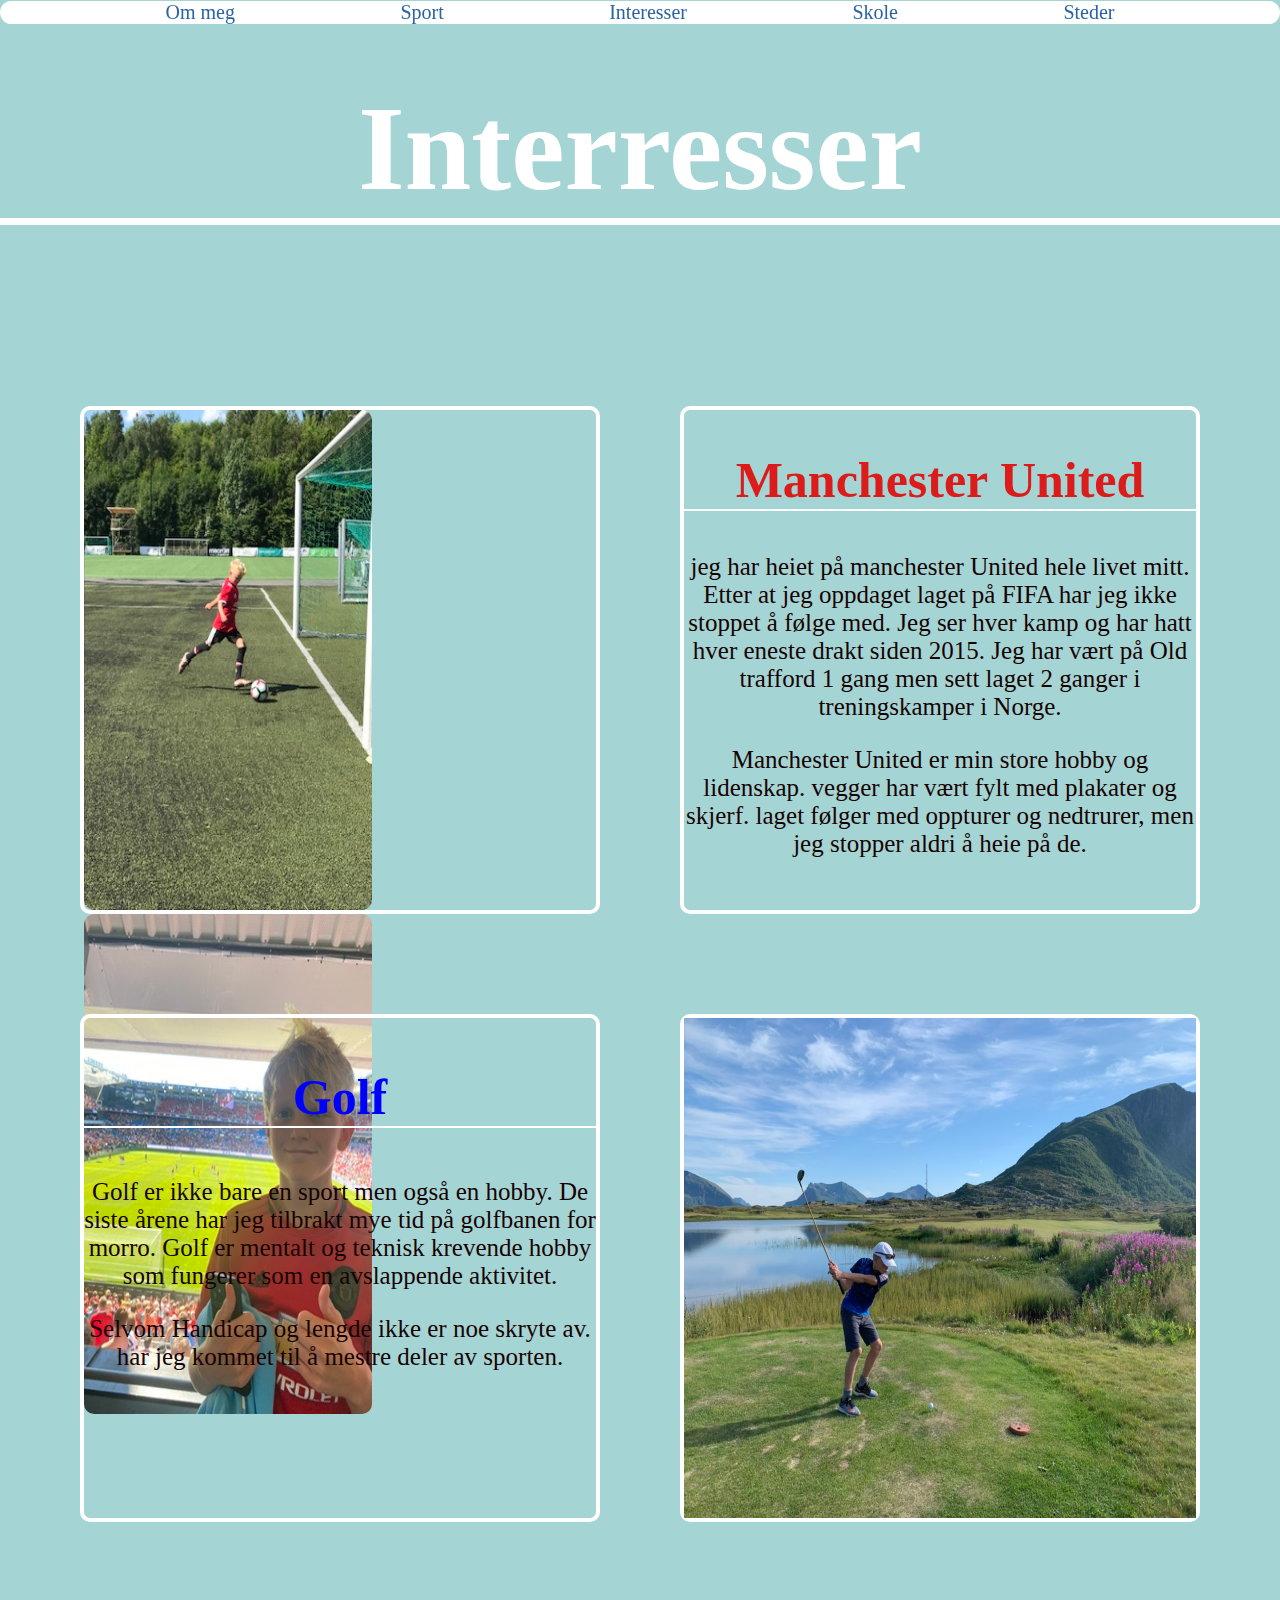
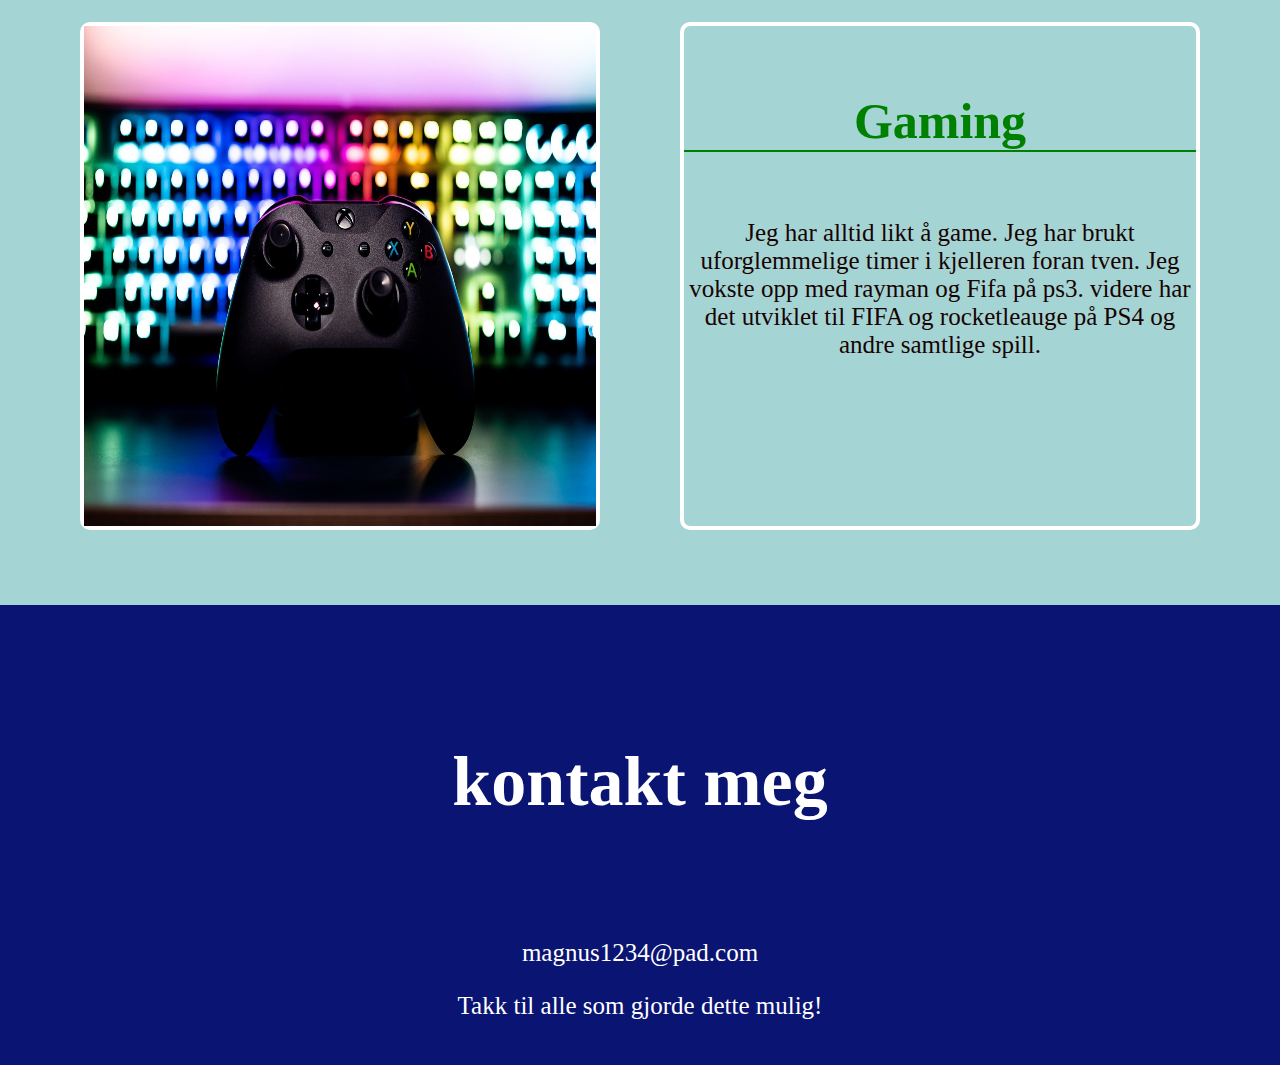
<file: fritid.html>
<!DOCTYPE html>
<html lang="en">

<head>
    <meta charset="UTF-8">
    <meta name="viewport" content="width=device-width, initial-scale=1.0">
    <title>Document</title>
    <link rel="stylesheet" href="stick.css">
    <link rel="stylesheet" href="fritid.css">
    <style>









    </style>
</head>

<body>
    <header>
        <div class="container">

            <div class="boks"> <a href="index.html"> Om meg</a></div>
            <div class="boks"> <a href="sport.html">Sport</a></div>
            <div class="boks"> <a href="fritid.html"> Interesser</a></div>
            <div class="boks"> <a href="skole.html">Skole</a></div>
            <div class="boks"><a href="steder.html"> Steder</a></div>

        </div>
    </header>
    <main>
        <section>
            <h1> Interresser</h1>
        </section>
        <section>
            <div class=" flex">
                <div class="bilde"> <img src="000BE4BF-BE62-4A4A-84CC-678C80CE7F2E_4_5005_c.jpeg" alt=""> <img
                        src="B1D30B2D-CE2E-4E5A-913A-1B5BB5C96D49_4_5005_c.jpeg" alt=""></div>
                <div class="bilde">
                    <h2> Manchester United </h2>
                    <p> jeg har heiet på manchester United hele livet mitt. Etter at jeg oppdaget laget på FIFA har jeg
                        ikke stoppet å følge med. Jeg ser hver kamp og har hatt hver eneste drakt siden 2015. Jeg har
                        vært på Old trafford 1 gang men sett laget 2 ganger i treningskamper i Norge. </p>
                    <p>Manchester United er min store hobby og lidenskap. vegger har vært fylt med plakater og skjerf.
                        laget følger med oppturer og nedtrurer, men jeg stopper aldri å heie på de.</p>
                </div>

            </div>




        </section>
        <section>
            <div class=" flex2">

                <div class="bilde">
                    <h3> Golf</h3>
                    <p> Golf er ikke bare en sport men også en hobby. De siste årene har jeg tilbrakt mye tid på
                        golfbanen for morro. Golf er mentalt og teknisk krevende hobby som fungerer som en avslappende
                        aktivitet. </p>
                    <p> Selvom Handicap og lengde ikke er noe skryte av. har jeg kommet til å mestre deler av sporten.
                    </p>
                </div>
                <div class=" bilde"> <img src="644B6888-E648-404A-B7A6-2281F9DC423C_1_105_c.jpeg" alt=""> </div>
            </div>




        </section>
        <section>
            <div class=" flex2">
                <div class="bilde"> <img src="game-controller-5619105_1280.jpg"></div>
                <div class="bilde">
                    <h4> Gaming</h4>
                    <p> Jeg har alltid likt å game. Jeg har brukt uforglemmelige timer i kjelleren foran tven. Jeg
                        vokste opp med rayman og Fifa på ps3. videre har det utviklet til FIFA og rocketleauge på PS4 og
                        andre samtlige spill.</p>
                </div>

            </div>




    </main>
    <footer>
        <h5> kontakt meg </h5>
        <div class="ord">

            <p> magnus1234@pad.com</p>
            <p>Takk til alle som gjorde dette mulig!</p>
        </div>



    </footer>


</body>

</html>
</file>
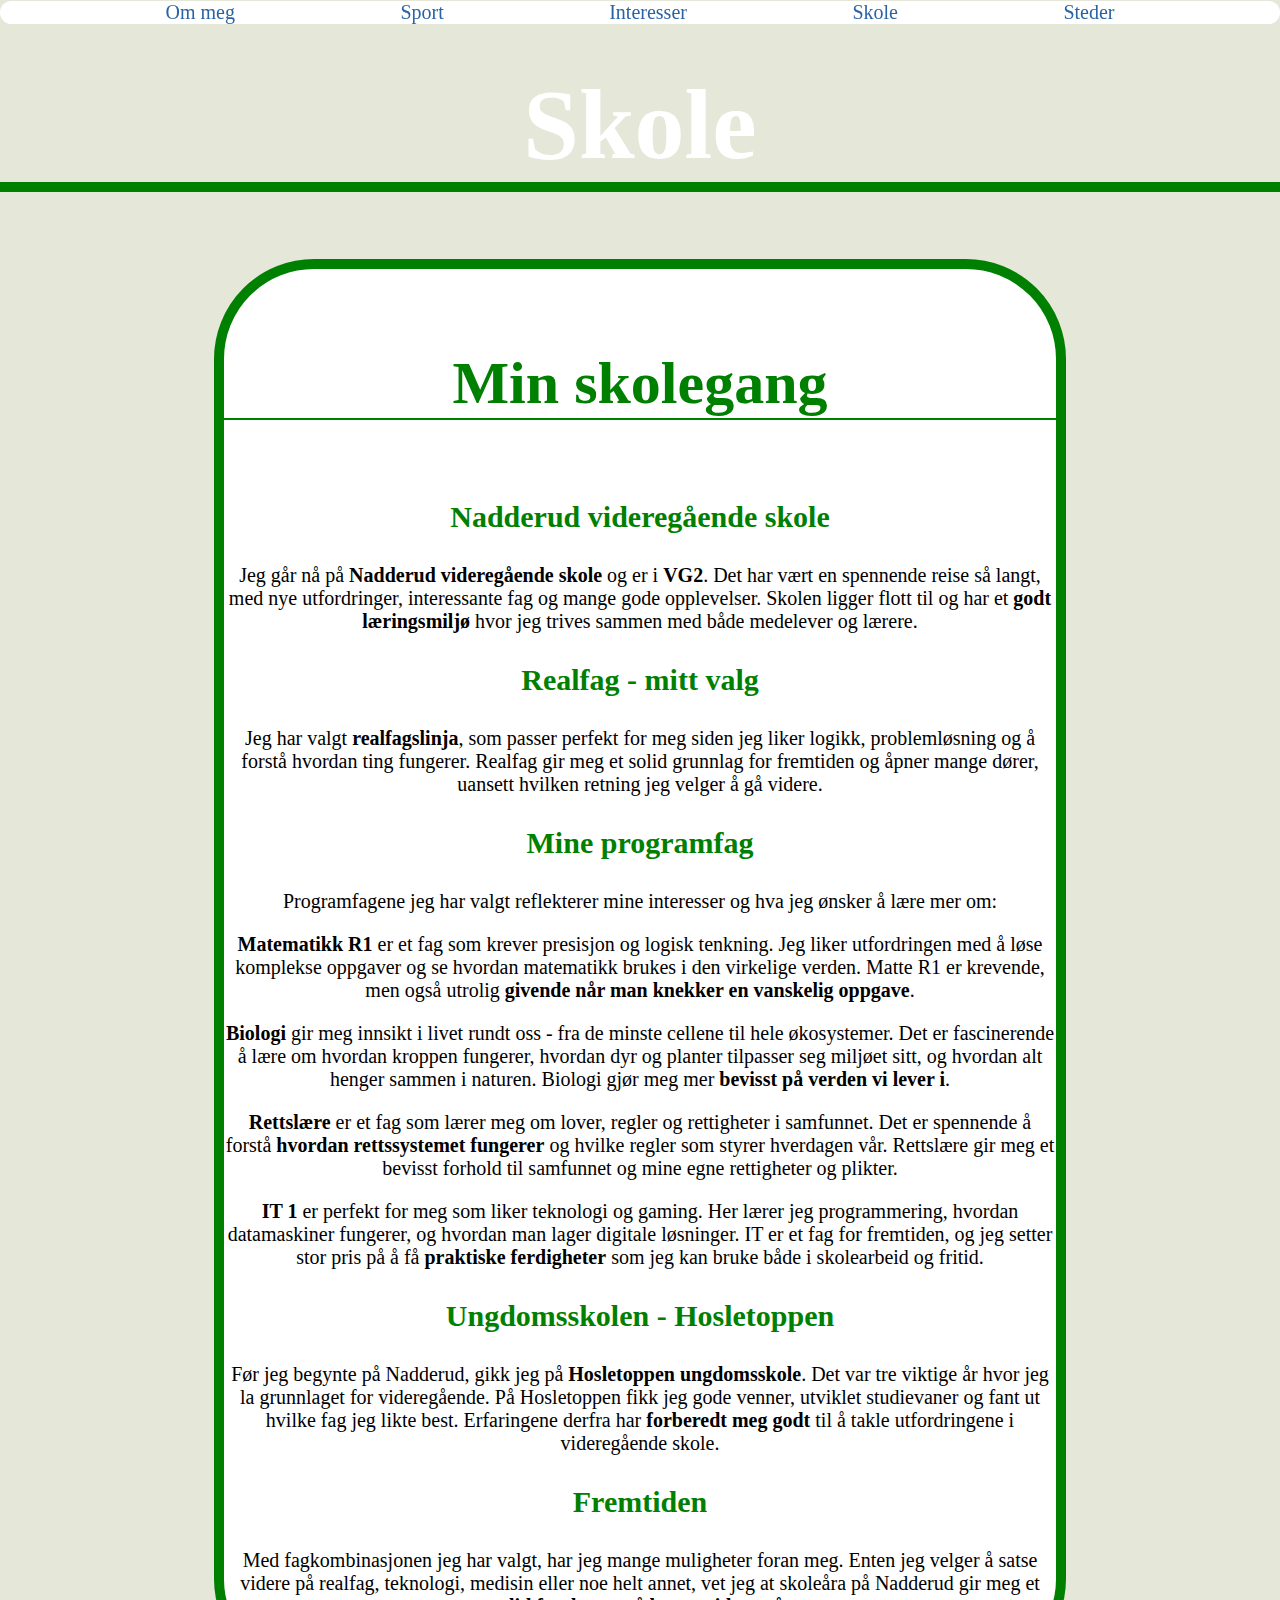
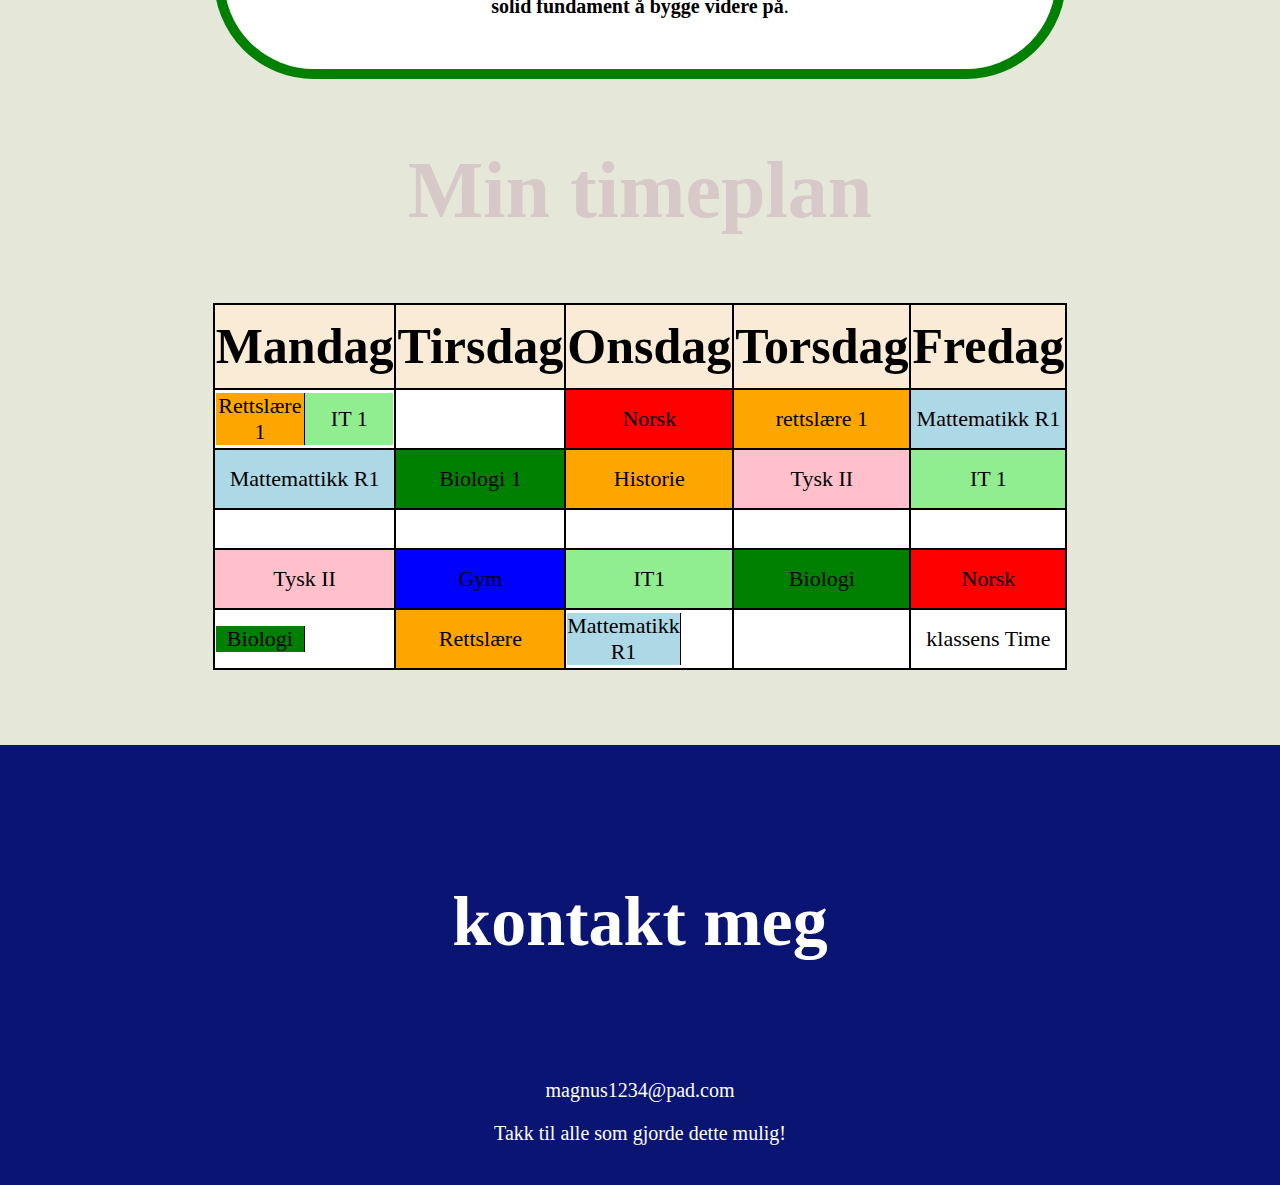
<file: skole.html>
<!DOCTYPE html>
<html lang="en">

<head>
    <meta charset="UTF-8">
    <meta name="viewport" content="width=device-width, initial-scale=1.0">
    <title>Document</title>
    <link rel="stylesheet" href="stick.css">
    <link rel="stylesheet" href="skole.css">
    <style>

    </style>
</head>

<body>
    <header>
        <div class="container">

            <div class="boks"> <a href="index.html"> Om meg</a></div>
            <div class="boks"> <a href="sport.html">Sport</a></div>
            <div class="boks"> <a href="fritid.html"> Interesser</a></div>
            <div class="boks"> <a href="skole.html">Skole</a></div>
            <div class="boks"><a href="steder.html"> Steder</a></div>

        </div>
    </header>
    <section>
        <h1>Skole</h1>
    </section>

    <section>
        <div class="FAG">
            <div>
                <h4>Min skolegang</h4>

                <h3>Nadderud videregående skole</h3>
                <p>Jeg går nå på <strong>Nadderud videregående skole</strong> og er i <strong>VG2</strong>. Det har vært
                    en spennende reise så langt, med nye utfordringer, interessante fag og mange gode opplevelser.
                    Skolen ligger flott til og har et <strong>godt læringsmiljø</strong> hvor jeg trives sammen med både
                    medelever og lærere.</p>

                <h3>Realfag - mitt valg</h3>
                <p>Jeg har valgt <strong>realfagslinja</strong>, som passer perfekt for meg siden jeg liker logikk,
                    problemløsning og å forstå hvordan ting fungerer. Realfag gir meg et solid grunnlag for fremtiden og
                    åpner mange dører, uansett hvilken retning jeg velger å gå videre.</p>

                <h3>Mine programfag</h3>
                <p>Programfagene jeg har valgt reflekterer mine interesser og hva jeg ønsker å lære mer om:</p>

                <p><strong>Matematikk R1</strong> er et fag som krever presisjon og logisk tenkning. Jeg liker
                    utfordringen med å løse komplekse oppgaver og se hvordan matematikk brukes i den virkelige verden.
                    Matte R1 er krevende, men også utrolig <strong>givende når man knekker en vanskelig
                        oppgave</strong>.</p>

                <p><strong>Biologi</strong> gir meg innsikt i livet rundt oss - fra de minste cellene til hele
                    økosystemer. Det er fascinerende å lære om hvordan kroppen fungerer, hvordan dyr og planter
                    tilpasser seg miljøet sitt, og hvordan alt henger sammen i naturen. Biologi gjør meg mer
                    <strong>bevisst på verden vi lever i</strong>.</p>

                <p><strong>Rettslære</strong> er et fag som lærer meg om lover, regler og rettigheter i samfunnet. Det
                    er spennende å forstå <strong>hvordan rettssystemet fungerer</strong> og hvilke regler som styrer
                    hverdagen vår. Rettslære gir meg et bevisst forhold til samfunnet og mine egne rettigheter og
                    plikter.</p>

                <p><strong>IT 1</strong> er perfekt for meg som liker teknologi og gaming. Her lærer jeg programmering,
                    hvordan datamaskiner fungerer, og hvordan man lager digitale løsninger. IT er et fag for fremtiden,
                    og jeg setter stor pris på å få <strong>praktiske ferdigheter</strong> som jeg kan bruke både i
                    skolearbeid og fritid.</p>

                <h3>Ungdomsskolen - Hosletoppen</h3>
                <p>Før jeg begynte på Nadderud, gikk jeg på <strong>Hosletoppen ungdomsskole</strong>. Det var tre
                    viktige år hvor jeg la grunnlaget for videregående. På Hosletoppen fikk jeg gode venner, utviklet
                    studievaner og fant ut hvilke fag jeg likte best. Erfaringene derfra har <strong>forberedt meg
                        godt</strong> til å takle utfordringene i videregående skole.</p>

                <h3>Fremtiden</h3>
                <p>Med fagkombinasjonen jeg har valgt, har jeg mange muligheter foran meg. Enten jeg velger å satse
                    videre på realfag, teknologi, medisin eller noe helt annet, vet jeg at skoleåra på Nadderud gir meg
                    et <strong>solid fundament å bygge videre på</strong>.</p>
            </div>
        </div>
    </section>
    <h2> Min timeplan</h2>
    <section>
        <table>
            <tr class="overskrift">
                <td>Mandag</td>
                <td>Tirsdag</td>
                <td>Onsdag</td>
                <td>Torsdag</td>
                <td>Fredag</td>
            </tr>
            <tr class="mid">
                <td>
                    <div style="display: flex; height: 100%;">
                        <div
                            style="flex: 1; background-color: #FFA500; display: flex; align-items: center; justify-content: center; border-right: 1px solid #000;">
                            Rettslære 1</div>
                        <div
                            style="flex: 1; background-color: #90EE90; display: flex; align-items: center; justify-content: center;">
                            IT 1</div>
                    </div>
                </td>
                <td></td>
                <td class="Norsk"> Norsk</td>
                <td class="Rettslære">rettslære 1</td>
                <td class="Matte"> Mattematikk R1</td>
            </tr>
            <tr class="mid">
                <td class="Matte"> Mattemattikk R1</td>
                <td class="Bio">Biologi 1</td>
                <td class="Historie"> Historie</td>
                <td class="Tysk"> Tysk II</td>
                <td class="IT"> IT 1</td>
            </tr>
            <tr class="pause">
                <td></td>
                <td></td>
                <td></td>
                <td></td>
                <td></td>
            </tr>
            <tr class="mid">
                <td class="Tysk"> Tysk II</td>
                <td class=" Gym"> Gym</td>
                <td class="IT"> IT1</td>
                <td class="Bio"> Biologi</td>
                <td class="Norsk"> Norsk</td>
            </tr>
            <tr class="mid">
                <td>
                    <div style="display: flex; height: 100%;">
                        <div class="Bio"
                            style="flex: 1;  display: flex; align-items: center; justify-content: center; border-right: 1px solid #000;">
                            Biologi</div>
                        <div style="flex: 1;  display: flex; align-items: center; justify-content: center;"></div>
                    </div>
                </td>
                <td class="Rettslære">Rettslære</td>

                <td>
                    <div style="display: flex; height: 100%;">
                        <div class="Matte"
                            style="flex: 1; display: flex; align-items: center; justify-content: center; border-right: 1px solid #000;">
                            Mattematikk R1</div>
                        <div style="flex: 1; display: flex; align-items: center; justify-content: center;"></div>
                    </div>
                </td>
                <td></td>
                <td class="klasse">klassens Time</td>
            </tr>




        </table>
    </section>
    <footer>
        <h5> kontakt meg </h5>
        <p> magnus1234@pad.com</p>
        <p>Takk til alle som gjorde dette mulig!</p>



    </footer>




</body>

</html>
</file>
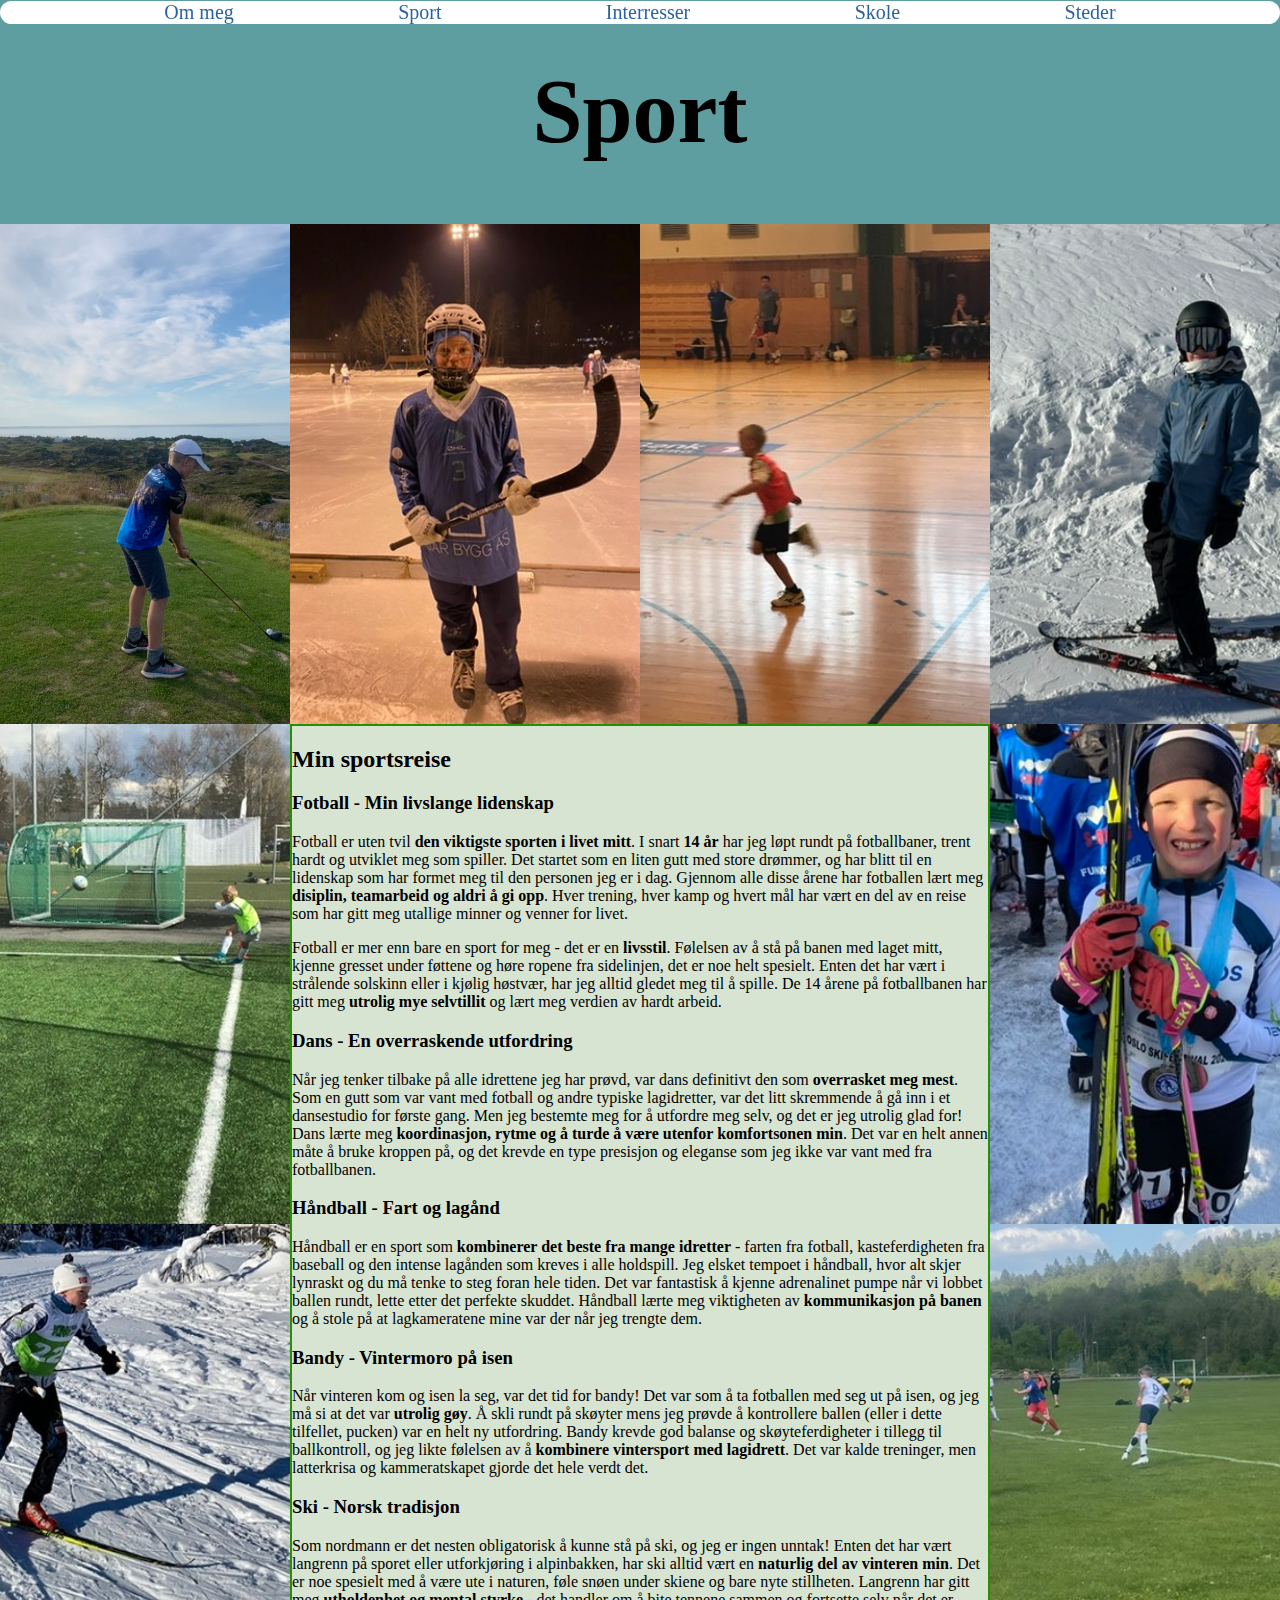
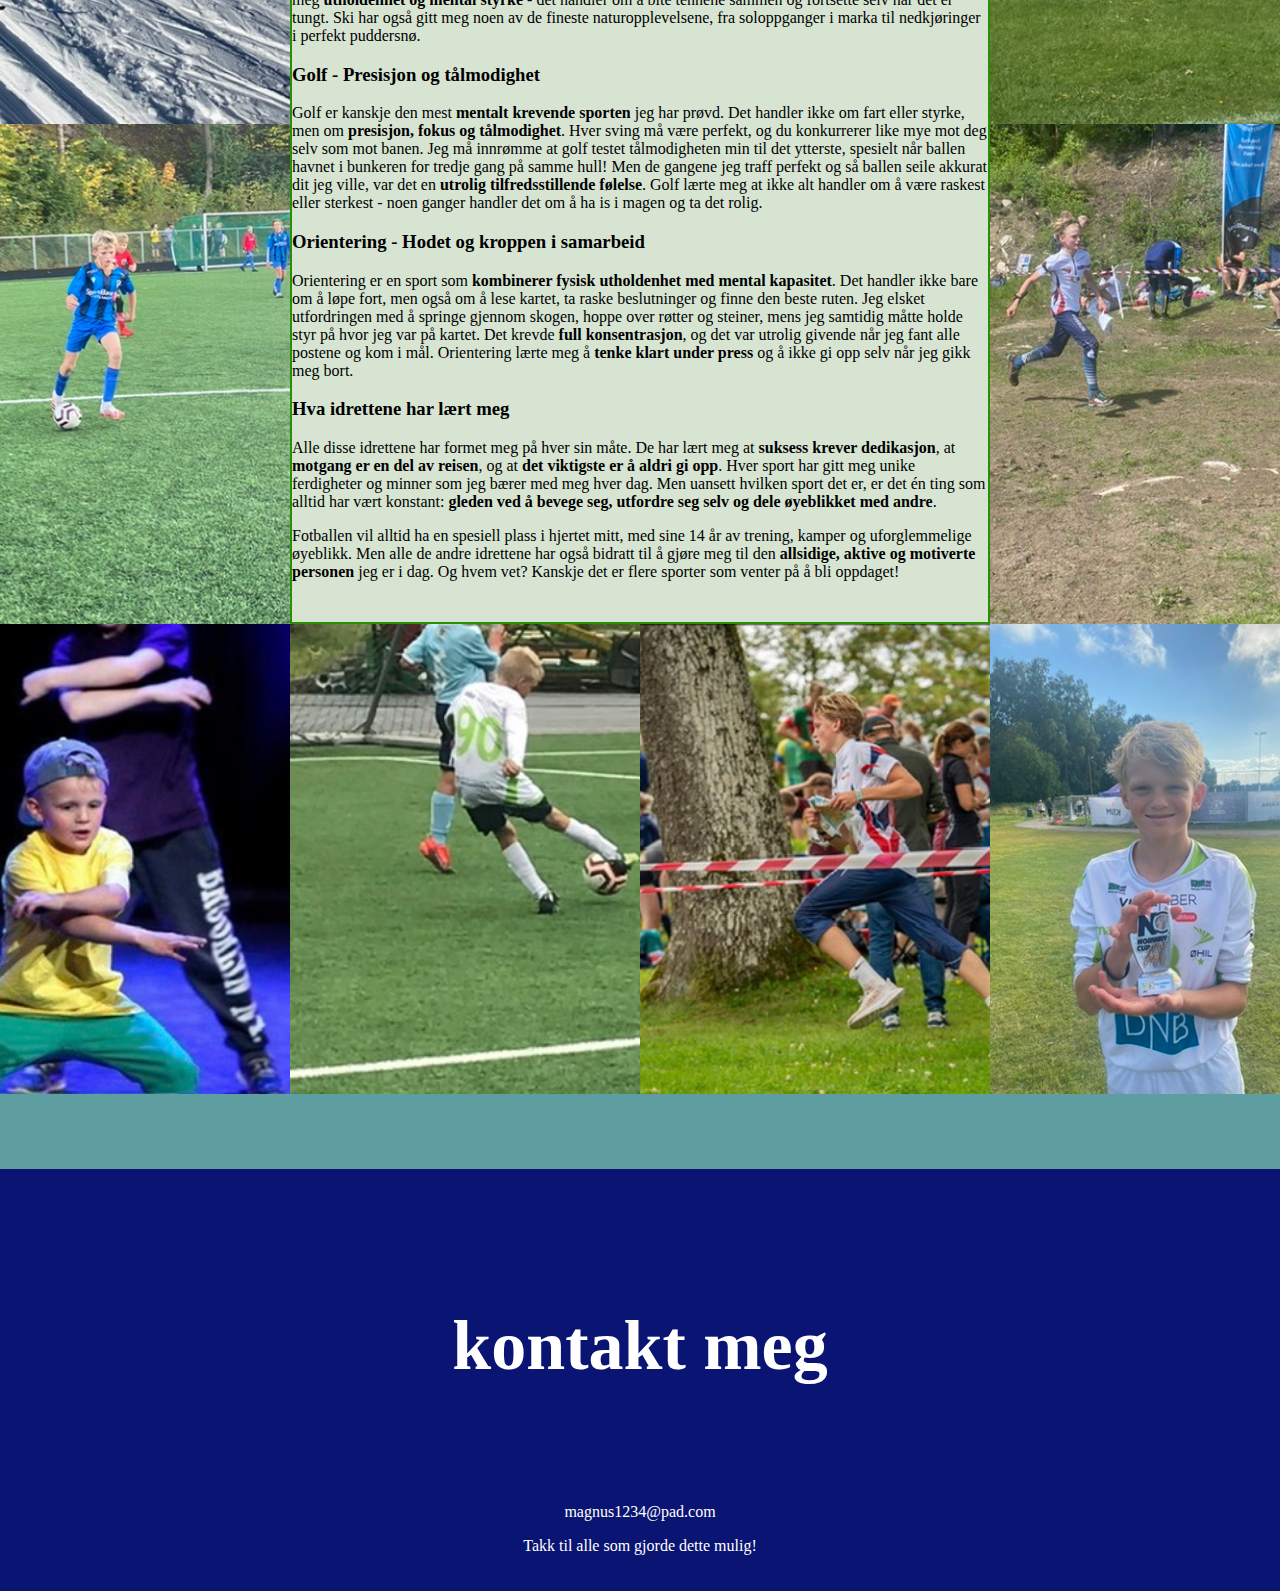
<file: sport.html>
<!DOCTYPE html>
<html lang="en">

<head>
    <meta charset="UTF-8">
    <meta name="viewport" content="width=device-width, initial-scale=1.0">
    <title>Document</title>
    <link rel="stylesheet" href="stick.css">
    <link rel="stylesheet" href="sport.css">
    <style>



    </style>
</head>

<body>
    <header>
        <div class="container">

            <div class="boks"> <a href="index.html"> Om meg</a></div>
            <div class="boks"> <a href="sport.html">Sport</a></div>
            <div class="boks"> <a href="fritid.html"> Interresser</a></div>
            <div class="boks"> <a href="skole.html">Skole</a></div>
            <div class="boks"><a href="steder.html"> Steder</a></div>

        </div>
    </header>
    <section>
        <h1> Sport</h1>
    </section>
    <section>
        <div class="sport">
            <div class="bokser"><img src="ED48130C-2EDD-46D0-8A64-35EF589504CE_1_105_c.jpeg" alt=""></div>
            <div class="boker"><img src="E7DA1343-5BA8-4296-BEB4-FCE684F8215C_4_5005_c.jpeg" alt=""></div>
            <div class="bokser"><img src="CF2784FC-A5F8-4C72-9885-E43F8202EE86_4_5005_c.jpeg" alt=""></div>
            <div class="bokser"><img src="CAE88BC1-3470-4B58-98CC-CEAFCD832B5D_4_5005_c.jpeg" alt=""></div>
            <div class="bokser"><img src="BD6B26EC-9632-4412-AC4F-A56B864C979A_4_5005_c.jpeg" alt=""></div>
            <div class="bokser stor">
                <h2>Min sportsreise</h2>

                <h3>Fotball - Min livslange lidenskap</h3>
                <p>Fotball er uten tvil <strong>den viktigste sporten i livet mitt</strong>. I snart <strong>14
                        år</strong> har jeg løpt rundt på fotballbaner, trent hardt og utviklet meg som spiller. Det
                    startet som en liten gutt med store drømmer, og har blitt til en lidenskap som har formet meg til
                    den personen jeg er i dag. Gjennom alle disse årene har fotballen lært meg <strong>disiplin,
                        teamarbeid og aldri å gi opp</strong>. Hver trening, hver kamp og hvert mål har vært en del av
                    en reise som har gitt meg utallige minner og venner for livet.</p>

                <p>Fotball er mer enn bare en sport for meg - det er en <strong>livsstil</strong>. Følelsen av å stå på
                    banen med laget mitt, kjenne gresset under føttene og høre ropene fra sidelinjen, det er noe helt
                    spesielt. Enten det har vært i strålende solskinn eller i kjølig høstvær, har jeg alltid gledet meg
                    til å spille. De 14 årene på fotballbanen har gitt meg <strong>utrolig mye selvtillit</strong> og
                    lært meg verdien av hardt arbeid.</p>

                <h3>Dans - En overraskende utfordring</h3>
                <p>Når jeg tenker tilbake på alle idrettene jeg har prøvd, var dans definitivt den som
                    <strong>overrasket meg mest</strong>. Som en gutt som var vant med fotball og andre typiske
                    lagidretter, var det litt skremmende å gå inn i et dansestudio for første gang. Men jeg bestemte meg
                    for å utfordre meg selv, og det er jeg utrolig glad for! Dans lærte meg <strong>koordinasjon, rytme
                        og å turde å være utenfor komfortsonen min</strong>. Det var en helt annen måte å bruke kroppen
                    på, og det krevde en type presisjon og eleganse som jeg ikke var vant med fra fotballbanen.</p>

                <h3>Håndball - Fart og lagånd</h3>
                <p>Håndball er en sport som <strong>kombinerer det beste fra mange idretter</strong> - farten fra
                    fotball, kasteferdigheten fra baseball og den intense lagånden som kreves i alle holdspill. Jeg
                    elsket tempoet i håndball, hvor alt skjer lynraskt og du må tenke to steg foran hele tiden. Det var
                    fantastisk å kjenne adrenalinet pumpe når vi lobbet ballen rundt, lette etter det perfekte skuddet.
                    Håndball lærte meg viktigheten av <strong>kommunikasjon på banen</strong> og å stole på at
                    lagkameratene mine var der når jeg trengte dem.</p>

                <h3>Bandy - Vintermoro på isen</h3>
                <p>Når vinteren kom og isen la seg, var det tid for bandy! Det var som å ta fotballen med seg ut på
                    isen, og jeg må si at det var <strong>utrolig gøy</strong>. Å skli rundt på skøyter mens jeg prøvde
                    å kontrollere ballen (eller i dette tilfellet, pucken) var en helt ny utfordring. Bandy krevde god
                    balanse og skøyteferdigheter i tillegg til ballkontroll, og jeg likte følelsen av å
                    <strong>kombinere vintersport med lagidrett</strong>. Det var kalde treninger, men latterkrisa og
                    kammeratskapet gjorde det hele verdt det.</p>

                <h3>Ski - Norsk tradisjon</h3>
                <p>Som nordmann er det nesten obligatorisk å kunne stå på ski, og jeg er ingen unntak! Enten det har
                    vært langrenn på sporet eller utforkjøring i alpinbakken, har ski alltid vært en <strong>naturlig
                        del av vinteren min</strong>. Det er noe spesielt med å være ute i naturen, føle snøen under
                    skiene og bare nyte stillheten. Langrenn har gitt meg <strong>utholdenhet og mental styrke</strong>
                    - det handler om å bite tennene sammen og fortsette selv når det er tungt. Ski har også gitt meg
                    noen av de fineste naturopplevelsene, fra soloppganger i marka til nedkjøringer i perfekt puddersnø.
                </p>

                <h3>Golf - Presisjon og tålmodighet</h3>
                <p>Golf er kanskje den mest <strong>mentalt krevende sporten</strong> jeg har prøvd. Det handler ikke om
                    fart eller styrke, men om <strong>presisjon, fokus og tålmodighet</strong>. Hver sving må være
                    perfekt, og du konkurrerer like mye mot deg selv som mot banen. Jeg må innrømme at golf testet
                    tålmodigheten min til det ytterste, spesielt når ballen havnet i bunkeren for tredje gang på samme
                    hull! Men de gangene jeg traff perfekt og så ballen seile akkurat dit jeg ville, var det en
                    <strong>utrolig tilfredsstillende følelse</strong>. Golf lærte meg at ikke alt handler om å være
                    raskest eller sterkest - noen ganger handler det om å ha is i magen og ta det rolig.</p>

                <h3>Orientering - Hodet og kroppen i samarbeid</h3>
                <p>Orientering er en sport som <strong>kombinerer fysisk utholdenhet med mental kapasitet</strong>. Det
                    handler ikke bare om å løpe fort, men også om å lese kartet, ta raske beslutninger og finne den
                    beste ruten. Jeg elsket utfordringen med å springe gjennom skogen, hoppe over røtter og steiner,
                    mens jeg samtidig måtte holde styr på hvor jeg var på kartet. Det krevde <strong>full
                        konsentrasjon</strong>, og det var utrolig givende når jeg fant alle postene og kom i mål.
                    Orientering lærte meg å <strong>tenke klart under press</strong> og å ikke gi opp selv når jeg gikk
                    meg bort.</p>

                <h3>Hva idrettene har lært meg</h3>
                <p>Alle disse idrettene har formet meg på hver sin måte. De har lært meg at <strong>suksess krever
                        dedikasjon</strong>, at <strong>motgang er en del av reisen</strong>, og at <strong>det
                        viktigste er å aldri gi opp</strong>. Hver sport har gitt meg unike ferdigheter og minner som
                    jeg bærer med meg hver dag. Men uansett hvilken sport det er, er det én ting som alltid har vært
                    konstant: <strong>gleden ved å bevege seg, utfordre seg selv og dele øyeblikket med andre</strong>.
                </p>

                <p>Fotballen vil alltid ha en spesiell plass i hjertet mitt, med sine 14 år av trening, kamper og
                    uforglemmelige øyeblikk. Men alle de andre idrettene har også bidratt til å gjøre meg til den
                    <strong>allsidige, aktive og motiverte personen</strong> jeg er i dag. Og hvem vet? Kanskje det er
                    flere sporter som venter på å bli oppdaget!</p>
            </div>
            <div class="bokser"><img src="B83863F4-E9E5-4A3E-8E27-0300FBE6D330_4_5005_c.jpeg" alt=""></div>
            <div class="bokser"><img src="B5C6D306-A6FC-4557-B28D-97347BA57035_4_5005_c.jpeg" alt=""></div>
            <div class="bokser"><img src="ACF8593E-1920-4950-8DCF-96A10C3A5D90_4_5005_c.jpeg" alt=""></div>
            <div class="bokser"><img src="9130289F-35F3-4A89-9847-F260D21FC292_4_5005_c.jpeg" alt=""></div>
            <div class="bokser"><img src="38219DE3-31AE-48B2-AF4E-A2E18AF396EB_4_5005_c.jpeg" alt=""></div>
            <div class="bokser"><img src="3E48D06A-9BD9-4F22-B461-F0B21B089917_4_5005_c.jpeg" alt=""></div>
            <div class="bokser"><img src="5D4B7C25-FA1C-47FD-A9B6-33C8B4D706E8_4_5005_c.jpeg" alt=""></div>
            <div class="bokser"><img src="7B8B710C-5DC1-4901-9324-CEB0051FF75C_4_5005_c.jpeg" alt=""></div>
            <div class="bokser"><img src="81CAF5AC-0E31-42DD-8904-CC6F46046D58_4_5005_c.jpeg" alt=""></div>
        </div>
    </section>

    <footer>
        <h5> kontakt meg </h5>
        <p> magnus1234@pad.com</p>
        <p>Takk til alle som gjorde dette mulig!</p>



    </footer>


</body>

</html>
</file>
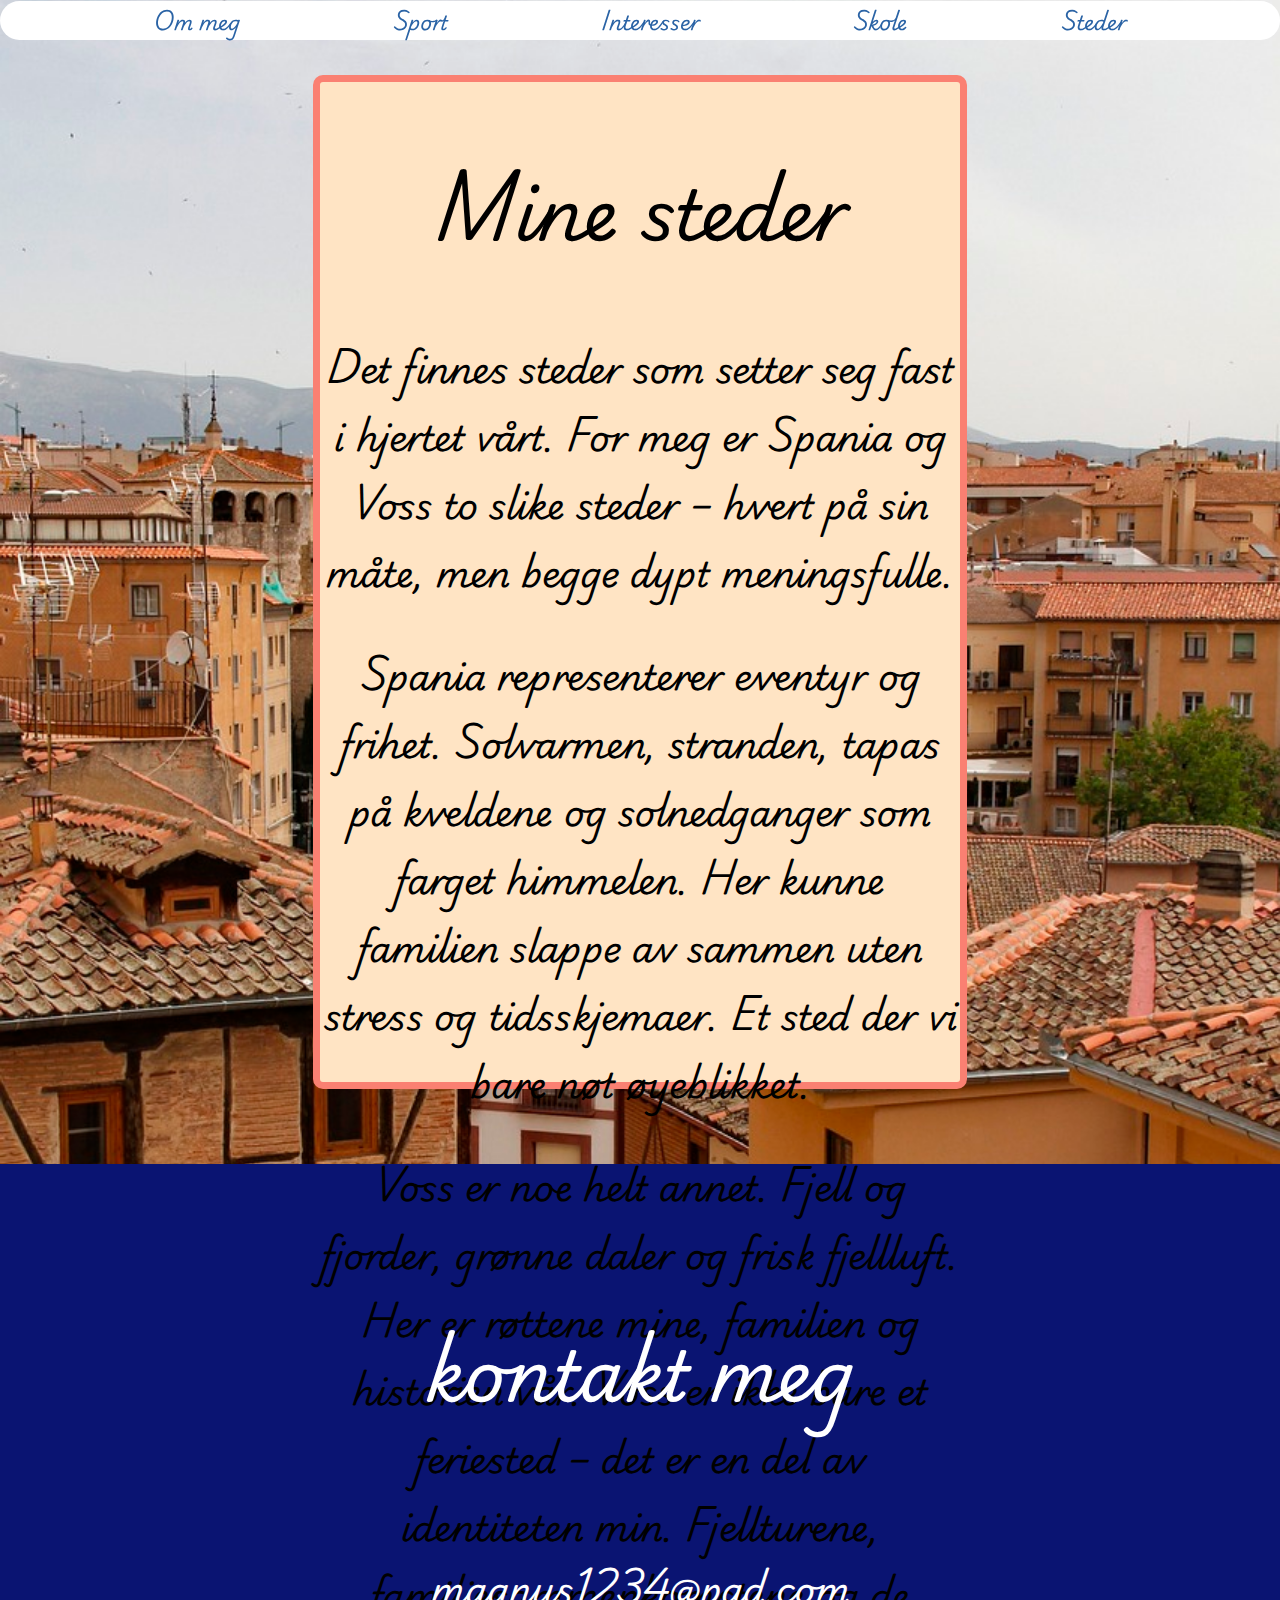
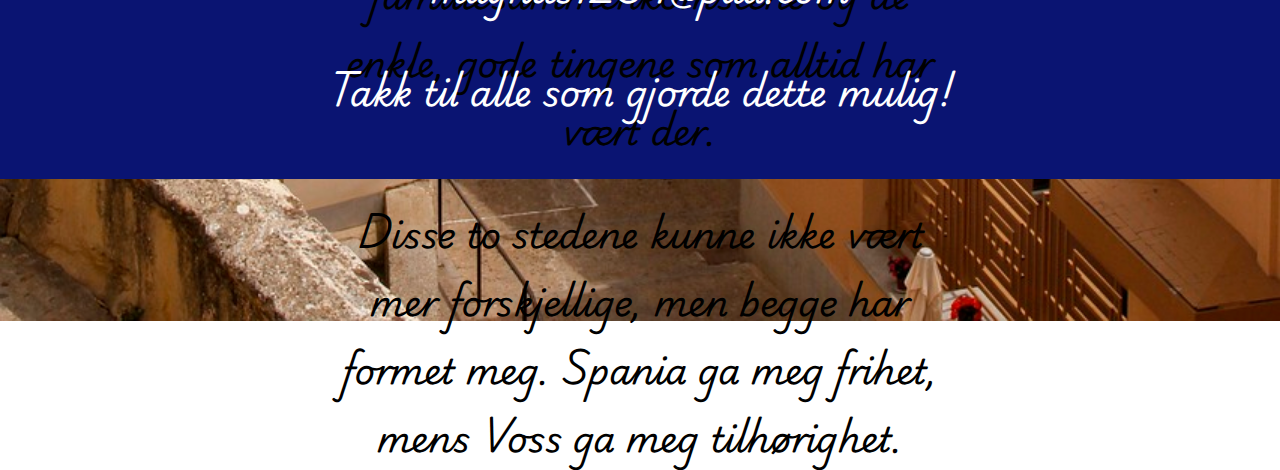
<file: steder.html>
<!DOCTYPE html>
<html lang="en">

<head>
    <meta charset="UTF-8">
    <meta name="viewport" content="width=device-width, initial-scale=1.0">
    <title>Document</title>
    <link rel="stylesheet" href="steder.css">
    <style>

    </style>
</head>

<body>
    <header>
        <div class="container">

            <div class="boks"> <a href="index.html"> Om meg</a></div>
            <div class="boks"> <a href="sport.html">Sport</a></div>
            <div class="boks"> <a href="fritid.html"> Interesser</a></div>
            <div class="boks"> <a href="skole.html">Skole</a></div>
            <div class="boks"><a href="steder.html"> Steder</a></div>

        </div>
    </header>
    <section>
        <div class=" tekst">
            <h2> Mine steder</h2>
            <p>Det finnes steder som setter seg fast i hjertet vårt. For meg er Spania og Voss to slike steder – hvert
                på sin måte, men begge dypt meningsfulle.</p>
            <p>Spania representerer eventyr og frihet. Solvarmen, stranden, tapas på kveldene og solnedganger som farget
                himmelen. Her kunne familien slappe av sammen uten stress og tidsskjemaer. Et sted der vi bare nøt
                øyeblikket.</p>
            <p>Voss er noe helt annet. Fjell og fjorder, grønne daler og frisk fjellluft. Her er røttene mine, familien
                og historien vår. Voss er ikke bare et feriested – det er en del av identiteten min. Fjellturene,
                familiesammenkomstene og de enkle, gode tingene som alltid har vært der.</p>
            <p>Disse to stedene kunne ikke vært mer forskjellige, men begge har formet meg. Spania ga meg frihet, mens
                Voss ga meg tilhørighet.</p>
        </div>
    </section>
    <footer>
        <h5> kontakt meg </h5>
        <p> magnus1234@pad.com</p>
        <p>Takk til alle som gjorde dette mulig!</p>



    </footer>


</body>

</html>
</file>
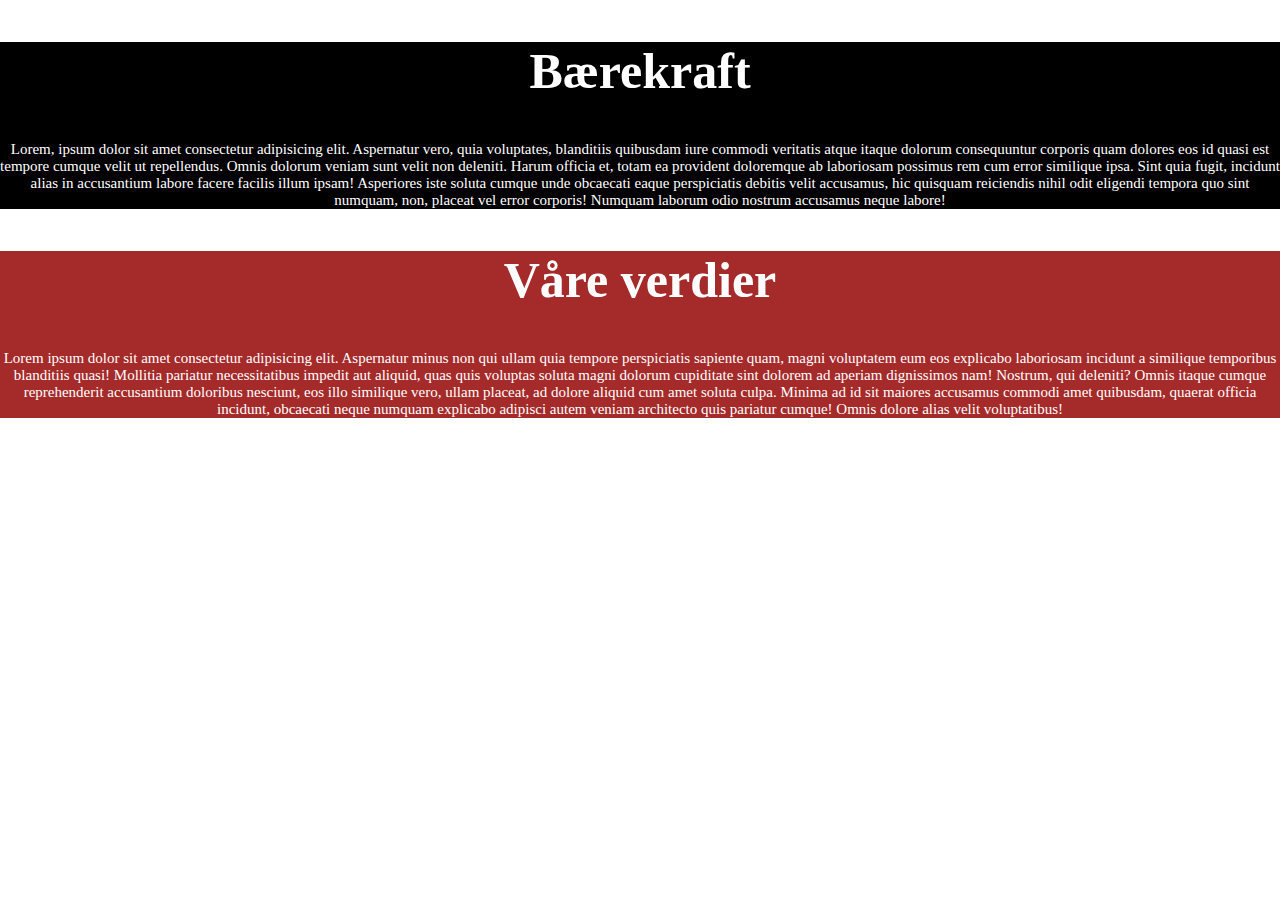
<file: oppgaver/oppgave.html>
<!DOCTYPE html>
<html lang="en">
<head>
    <meta charset="UTF-8">
    <meta name="viewport" content="width=device-width, initial-scale=1.0">
    <title>Document</title>
    <style>
        body{
            margin: 0;
        }
        h2{
            font-size: 50px;
            text-align: center;
            color: white;
        }
        p{
            font-size: 15px;
            text-align: center;
            color: white;
        }


    </style>
</head>
<body>
    <section style="background-color: black;">
        <h2>Bærekraft</h2>
<p>Lorem, ipsum dolor sit amet consectetur adipisicing elit. Aspernatur vero, quia voluptates, blanditiis quibusdam iure commodi veritatis atque itaque dolorum consequuntur corporis quam dolores eos id quasi est tempore cumque velit ut repellendus. Omnis dolorum veniam sunt velit non deleniti. Harum officia et, totam ea provident doloremque ab laboriosam possimus rem cum error similique ipsa. Sint quia fugit, incidunt alias in accusantium labore facere facilis illum ipsam! Asperiores iste soluta cumque unde obcaecati eaque perspiciatis debitis velit accusamus, hic quisquam reiciendis nihil odit eligendi tempora quo sint numquam, non, placeat vel error corporis! Numquam laborum odio nostrum accusamus neque labore!</p>

    </section>
    <section style="background-color: brown;">
        <h2>Våre verdier</h2>
        <p>Lorem ipsum dolor sit amet consectetur adipisicing elit. Aspernatur minus non qui ullam quia tempore perspiciatis sapiente quam, magni voluptatem eum eos explicabo laboriosam incidunt a similique temporibus blanditiis quasi! Mollitia pariatur necessitatibus impedit aut aliquid, quas quis voluptas soluta magni dolorum cupiditate sint dolorem ad aperiam dignissimos nam! Nostrum, qui deleniti? Omnis itaque cumque reprehenderit accusantium doloribus nesciunt, eos illo similique vero, ullam placeat, ad dolore aliquid cum amet soluta culpa. Minima ad id sit maiores accusamus commodi amet quibusdam, quaerat officia incidunt, obcaecati neque numquam explicabo adipisci autem veniam architecto quis pariatur cumque! Omnis dolore alias velit voluptatibus!</p>


    </section>
</body>
</html>
</file>
<file: stick.css>
header {
    background-color: rgb(255, 255, 255);
    position: fixed;
    top: 0;
    left: 0;
    width: 100%;
    border-radius: 100px;
    margin-top: 1px;
}

.container {
    display: flex;
    justify-content: center;
    justify-content: space-evenly;

}

a {
    text-decoration: none;
    cursor: grab;
    color: rgb(42, 99, 165);
}

.boks {
    font-size: 20px;
}
</file>
<file: fritid.css>
body {
     background-color: rgb(164, 213, 212);
     margin: 0;
 }

 h1 {
     font-size: 120px;
     color: rgb(255, 255, 255);
     font-weight: bolder;
     text-align: center;
     border-bottom: 7px white solid;
 }

 .flex img {
     height: 500px;
     width: 288px;
     border-radius: 10px;
 }

 .bilde {
     border: white 4px solid;
     border-radius: 10px;

     height: 500px;
     width: 40%;
     margin-top: 100px;
 }

 .flex {
     display: flex;
     flex-direction: row;
     justify-content: space-evenly;
 }

 .flex2 {
     display: flex;
     flex-direction: row;
     justify-content: space-evenly;
 }

 .flex2 img {
     width: 100%;
     height: 100%;


 }

 h2 {
     font-size: 50px;
     color: rgb(220, 27, 27);
     text-align: center;
     border-bottom: 2px white solid;
 }

 p {
     font-size: 25px;
     color: rgb(24, 3, 3);
     text-align: center;
 }

 h3 {
     font-size: 50px;
     text-align: center;
     color: blue;
     border-bottom: white 2px solid;
 }

 footer {
     width: 100%;
     background-color: rgb(10, 20, 114);
     color: white;
     padding: 20px 0;
     text-align: center;
     margin: 0;
     margin-top: 75px;
 }

 h5 {
     font-size: 70px;
     text-align: center;

 }

 h4 {
     font-size: 50px;
     color: green;
     border-bottom: green 2px solid;
     text-align: center;
 }

 .ord p {
     color: white;
 }
</file>
<file: skole.css>
body {
    background-color: rgb(229, 231, 216);
    margin: 0;
    padding: 0;
}


h1 {
    font-size: 100px;
    color: white;
    text-align: center;
    border-bottom: 10px green solid;

}

h2 {
    font-size: 80px;
    text-align: center;
    color: rgb(216, 201, 201);
}

table {
    border-collapse: collapse;
    margin: 0 auto;
    margin-top: 50px;
}

td {
    border: 2px black solid;
    margin: 0;


}

.overskrift {
    height: 8px;
    background-color: antiquewhite;

    font-weight: bold;
    font-size: 50px;
    height: 85px;
}

.mid {
    height: 4px;
    background-color: white;
    font-size: 22px;
    text-align: center;
    height: 60px;



}

.pause {
    height: 40px;
    background-color: white;
}


footer {
    width: 100%;
    background-color: rgb(10, 20, 114);
    color: white;
    padding: 20px 0;
    text-align: center;
    margin: 0;
    margin-top: 75px;
}

.FAG {
    display: flex;
    border: green solid 10px;
    background-color: white;
    border-radius: 100px;
    justify-content: center;
    width: 65%;
    margin-top: 100px;
    height: 1400px;
    text-align: center;
    margin: 0 auto;
}

.Norsk {
    background-color: red;
}

.IT {
    background-color: #90EE90;
}

.Rettslære {
    background-color: #FFA500;
}

.Matte {
    background-color: lightblue;
}

.Gym {
    background-color: blue;
}

.Historie {
    background-color: orange;
}

.Klasse {
    background-color: aquamarine;
    height: 4px;
}

.Bio {
    background-color: green;
}

.Tysk {
    background-color: pink;
}

h5 {
    font-size: 70px;
    text-align: center;

}

p {
    font-size: 20px;
    text-align: center;
}

h4 {
    font-size: 60px;
    color: green;
    text-align: center;
    border-bottom: green 2px solid;
}

h3 {
    font-size: 30px;
    color: green;
    text-align: center;

}
</file>
<file: sport.css>
body {
     margin: 0;
     background-color: cadetblue;



 }

 h1 {
     font-size: 90px;
     text-align: center;

 }

 .sport {
     display: grid;
     grid-template-columns: repeat(4, 350px);
     grid-template-rows: repeat(4, 500px);
     justify-content: center;
 }

 img {
     width: 100%;
     height: 100%;
     object-fit: cover;
     gap: 5px;
 }

 .stor {
     grid-column: span 2;
     grid-row: span 3;
     border: 2px rgb(40, 142, 6) solid;
     background-color: rgb(215, 228, 210);
 }

 footer {
     width: 100%;
     background-color: rgb(10, 20, 114);
     color: white;
     padding: 20px 0;
     text-align: center;
     margin: 0;
     margin-top: 75px;
 }

 h5 {
     font-size: 70px;
     text-align: center;

 }
</file>
<file: steder.css>
@import url('https://fonts.googleapis.com/css2?family=Playwrite+AU+TAS:wght@100..400&display=swap');

body {
    background-image: url(spain-7214284_1280.jpg);
    width: 100%;
    height: 100%;
    background-repeat: no-repeat;
    background-size: 100% auto;
    background-position: center top;
    position: sticky;
    padding-top: 75px;
    margin: 0;
    font-family: "Playwrite AU TAS";
    font-style: normal;
    font-weight: 400;



}

header {
    background-color: rgb(255, 255, 255);
    position: fixed;
    top: 0;
    left: 0;
    width: 100%;
    border-radius: 100px;
    margin-top: 1px;
}

.container {
    display: flex;
    justify-content: center;
    justify-content: space-evenly;

}

a {
    text-decoration: none;
    cursor: grab;
    color: rgb(42, 99, 165);
}

.boks {
    font-size: 20px;
}

.tekst {
    border: 7px salmon solid;
    background-color: bisque;
    border-radius: 10px;
    margin: 0 auto;
    width: 50%;
    height: 1000px;

}

footer {
    width: 100%;
    background-color: rgb(10, 20, 114);
    color: white;
    padding: 20px 0;
    text-align: center;
    margin: 0;
    margin-top: 75px;
}

h5 {
    text-align: center;
    font-size: 70px;
}

h2 {
    font-size: 70px;
    text-align: center;
}

p {
    font-size: 35px;
    text-align: center;

}
</file>
